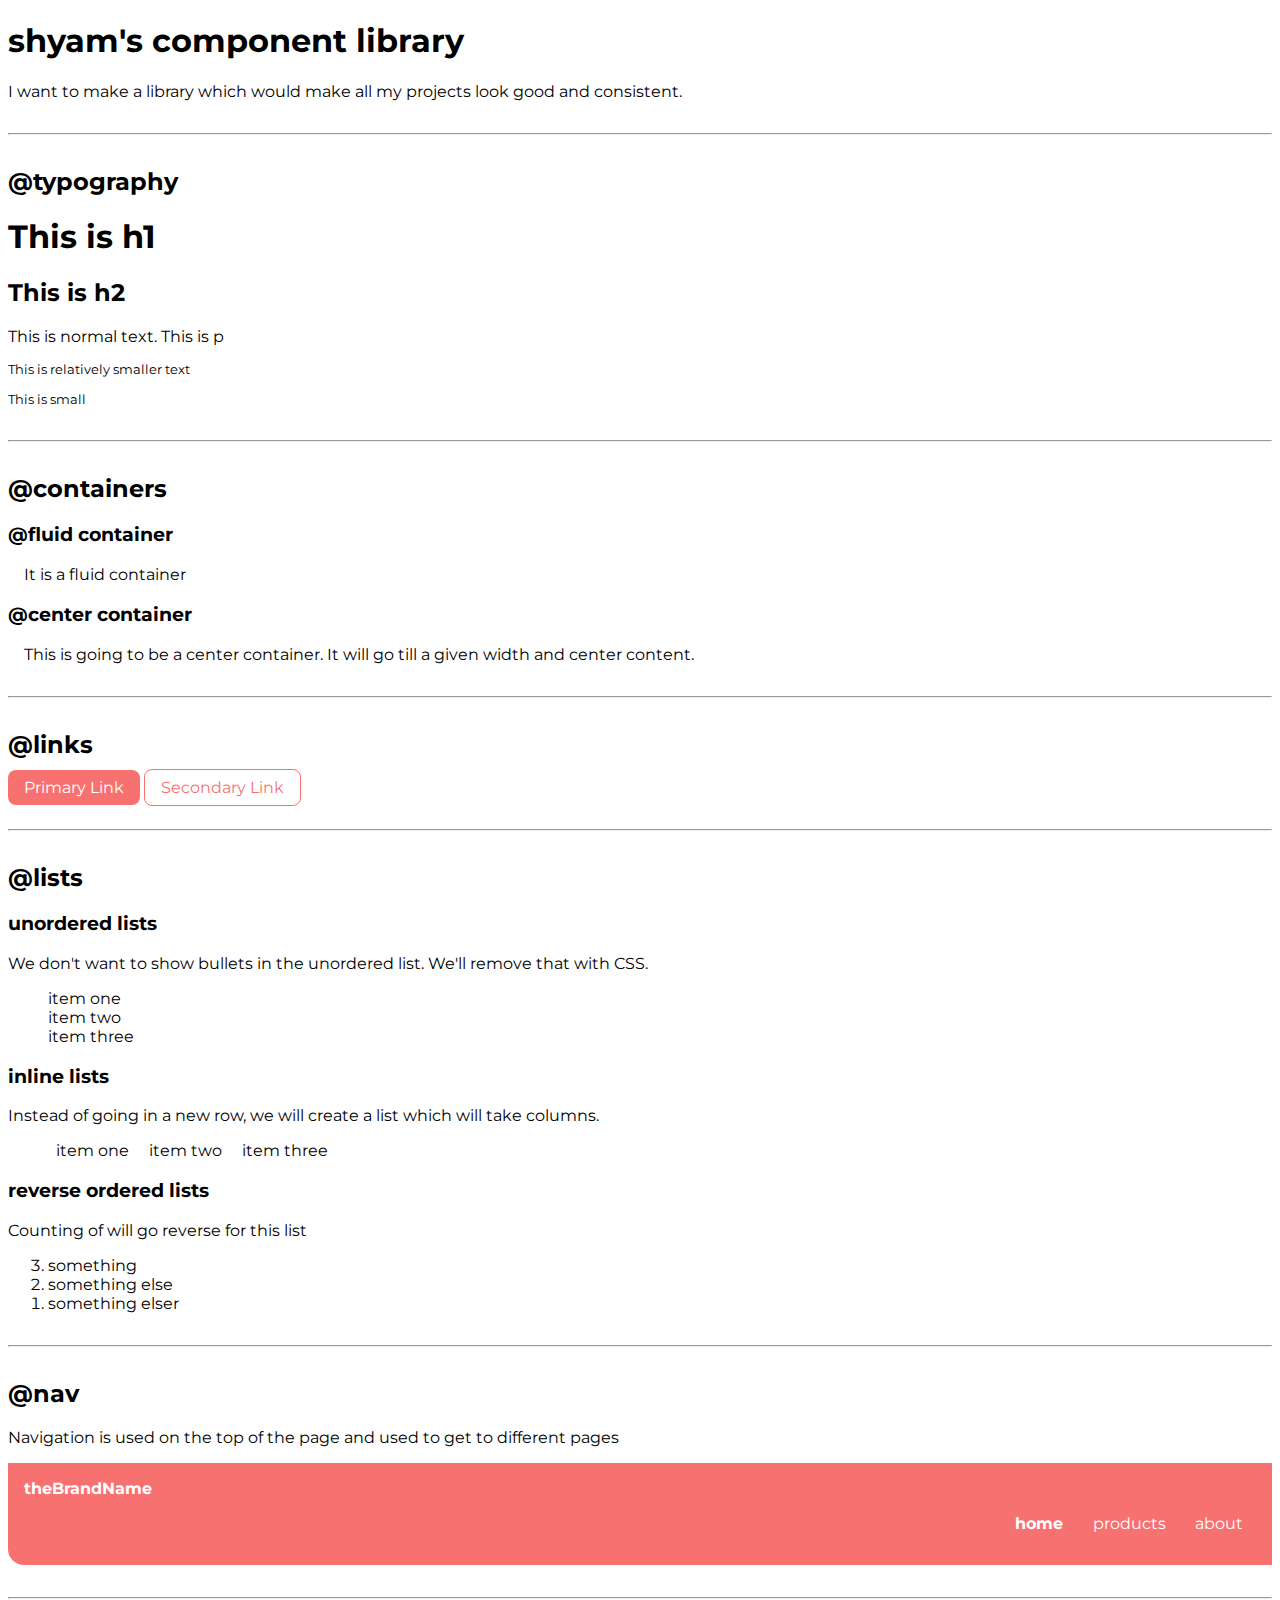
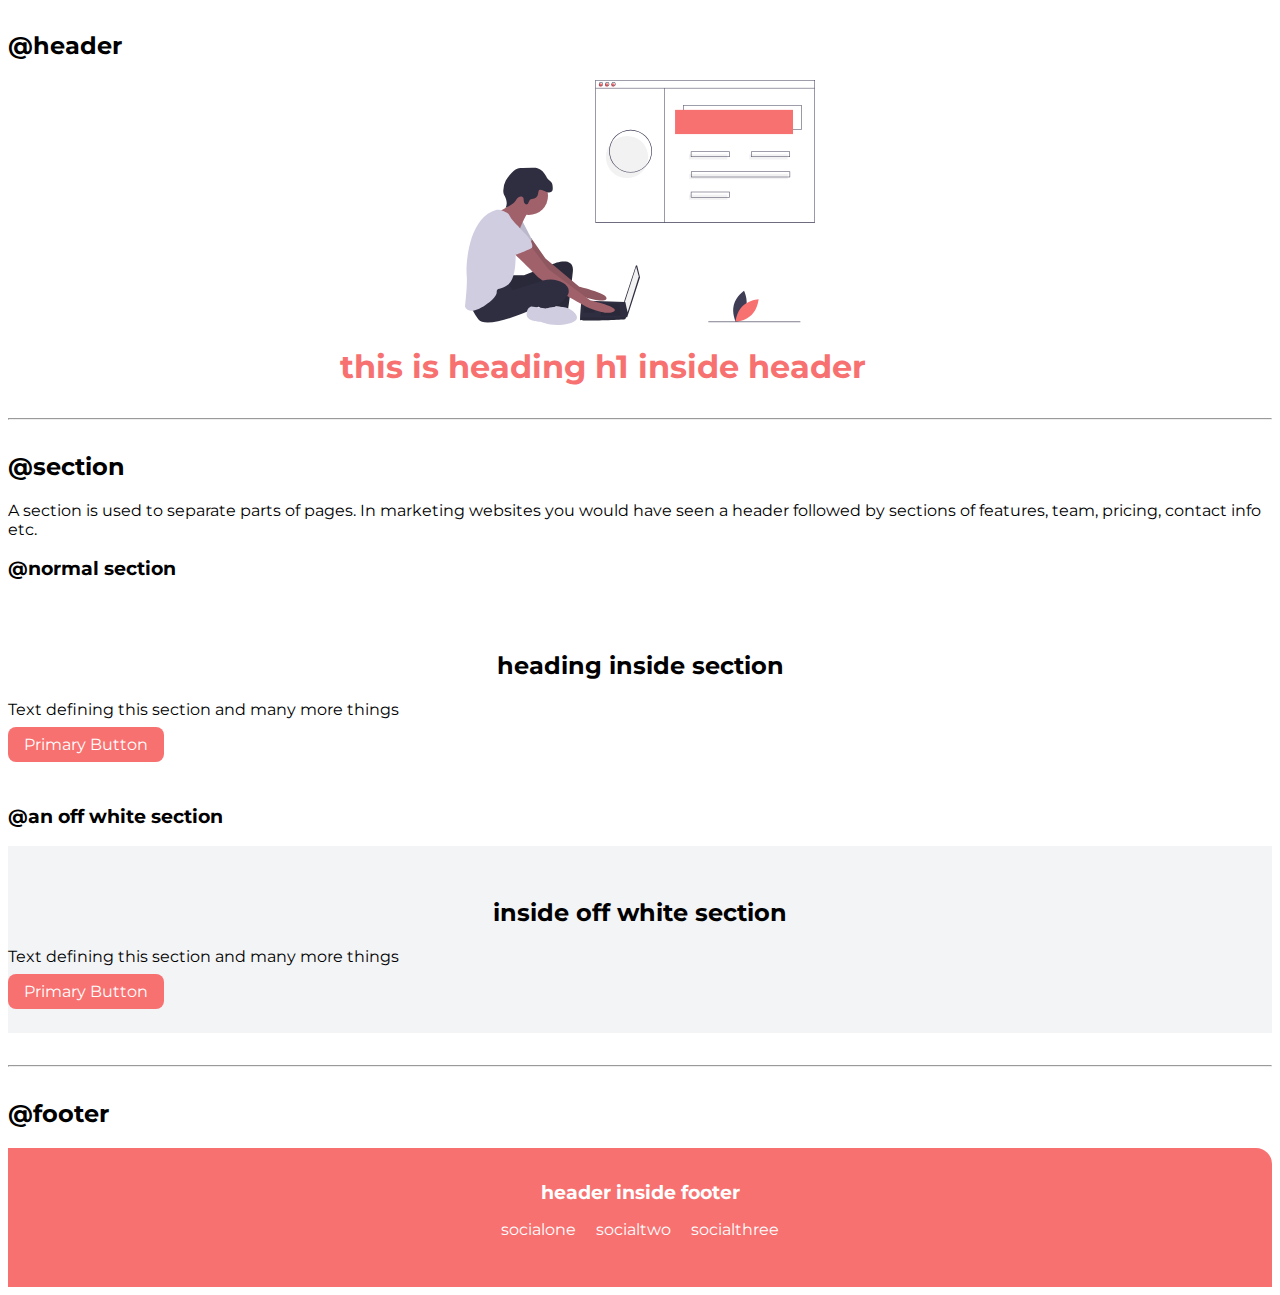
<file: index.html>
<!DOCTYPE html>
<html lang="en">

<head>
    <meta charset="UTF-8">
    <meta name="viewport" content="width=device-width, initial-scale=1.0">
    <title>Component Library</title>
    
    <link href="styles.css" rel="stylesheet" />
</head>

<body>
    <h1>shyam's component library</h1>
    <p>I want to make a library which would make all my projects look good and consistent.</p>

    <hr>

    <h2>@typography</h2>

    <h1>This is h1</h1>
    <h2>This is h2</h2>
    <p>This is normal text. This is p</p>
    <p class="text-sm">This is relatively smaller text</p>
    <small>This is small</small>

    <hr>
    <h2>@containers</h2>
    <h3>@fluid container</h3>
    <div class="container-fluid">It is a fluid container</div>
    
    <h3>@center container</h3>
    <dev class="container">This is going to be a center container. It will go till a given width and center content.</dev>

    <hr>
    <h2>@links</h2>
    
    <a  class="primary-link" href="/"> Primary Link</a>
    <a class="secondary-link" href="/"> Secondary Link</a>

    <hr>
    <h2>@lists</h2>

    <h3>unordered lists</h3>
    <p>We don't want to show bullets in the unordered list. We'll remove that with CSS.</p>

    <ul class="unordered">
        <li>item one</li>
        <li>item two</li>
        <li>item three</li>
    </ul>

    <h3>inline lists</h3>

    <p>Instead of going in a new row, we will create a list which will take columns.</p>

    <ul class="unordered list-inline">
        <li>item one</li>
        <li>item two</li>
        <li>item three</li>
    </ul>

    <h3>reverse ordered lists</h3>
    <p>Counting of will go reverse for this list</p>
    <ol reversed>
        <li>something</li>
        <li>something else</li>
        <li>something elser</li>
    </ol>

    <hr>

    <h2>@nav</h2>
    <p>Navigation is used on the top of the page and used to get to different pages</p>
    <nav class="navigation">
        <div class="container-fluid">
            <div class="brand">theBrandName</div>
            <ul>
                <li>
                    <a href="/" class="active">home</a>
                </li>
                <li>
                    <a href="/">products</a>
                </li>
                <li>
                    <a href="/">about</a>
                </li>
            </ul>
        </div>
    </nav>
    <hr>


    <h2> @header </h2>

    <header class="container hero">
        <img src="/image/hero.svg"/>
        <h1> this is heading h1 inside header</h1>
    </header>

    <hr />

    <h2> @section</h2>

    <p> A section is used to separate parts of pages. In marketing websites you would have seen a header followed by sections of features, team, pricing, contact info etc.</p>
    <h3>@normal section</h3>
    <section class="section">
        <h2> heading inside section</h2>
        <p>Text defining this section and many more things</p>
        <a href="" class="primary-link"> Primary Button</a>
    </section>

    <h3>@an off white section</h3>
    <section class="section ow">
        <h2> inside off white section</h2>
        <p>Text defining this section and many more things</p>
        <a href="/" class="primary-link"> Primary Button</a>
    </section>

    <hr>

    
    <h2>@footer</h2>
    <footer class="footer container-fluid">
        <div class="container">
            <div class="heading">header inside footer</div>
            <ul class="unordered list-inline">
                <li>socialone</li>
                <li>socialtwo</li>
                <li>socialthree</li>
            </ul>
        </div>
    </footer>
</body>
</html>
</file>
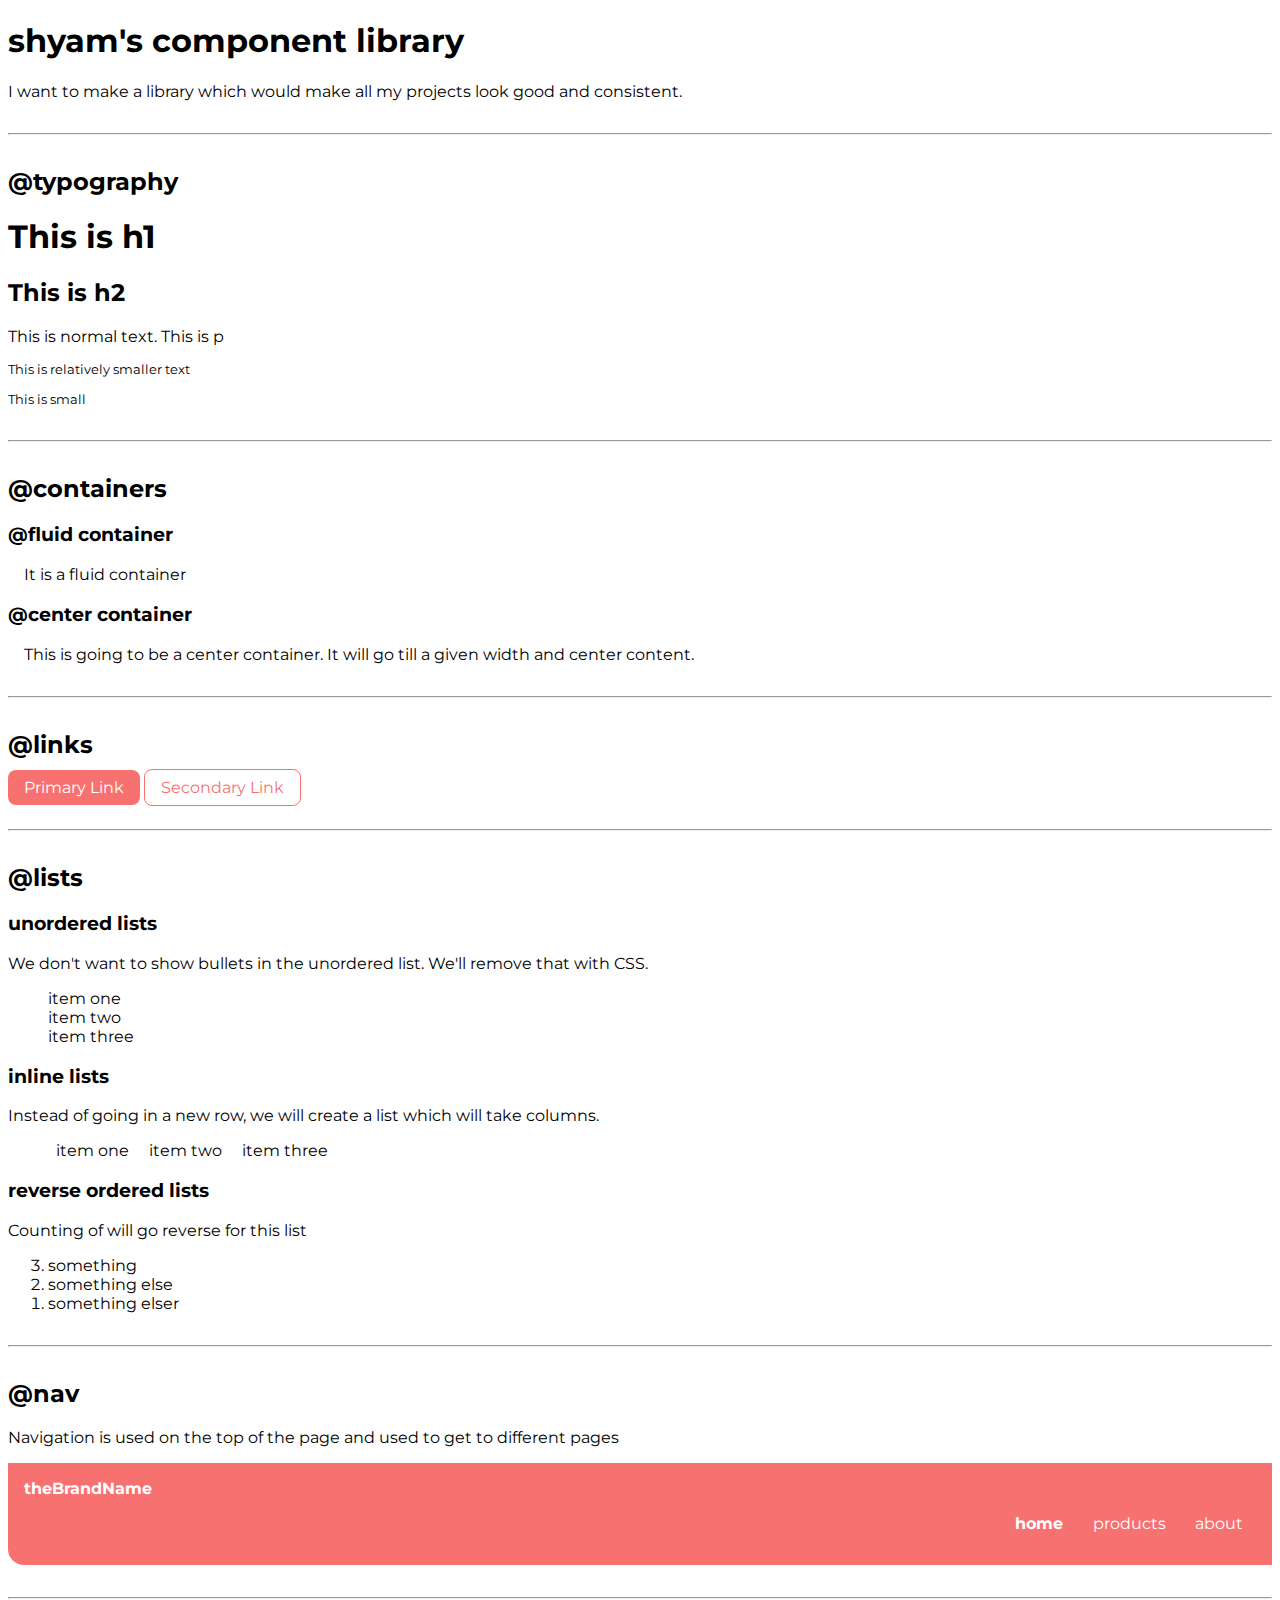
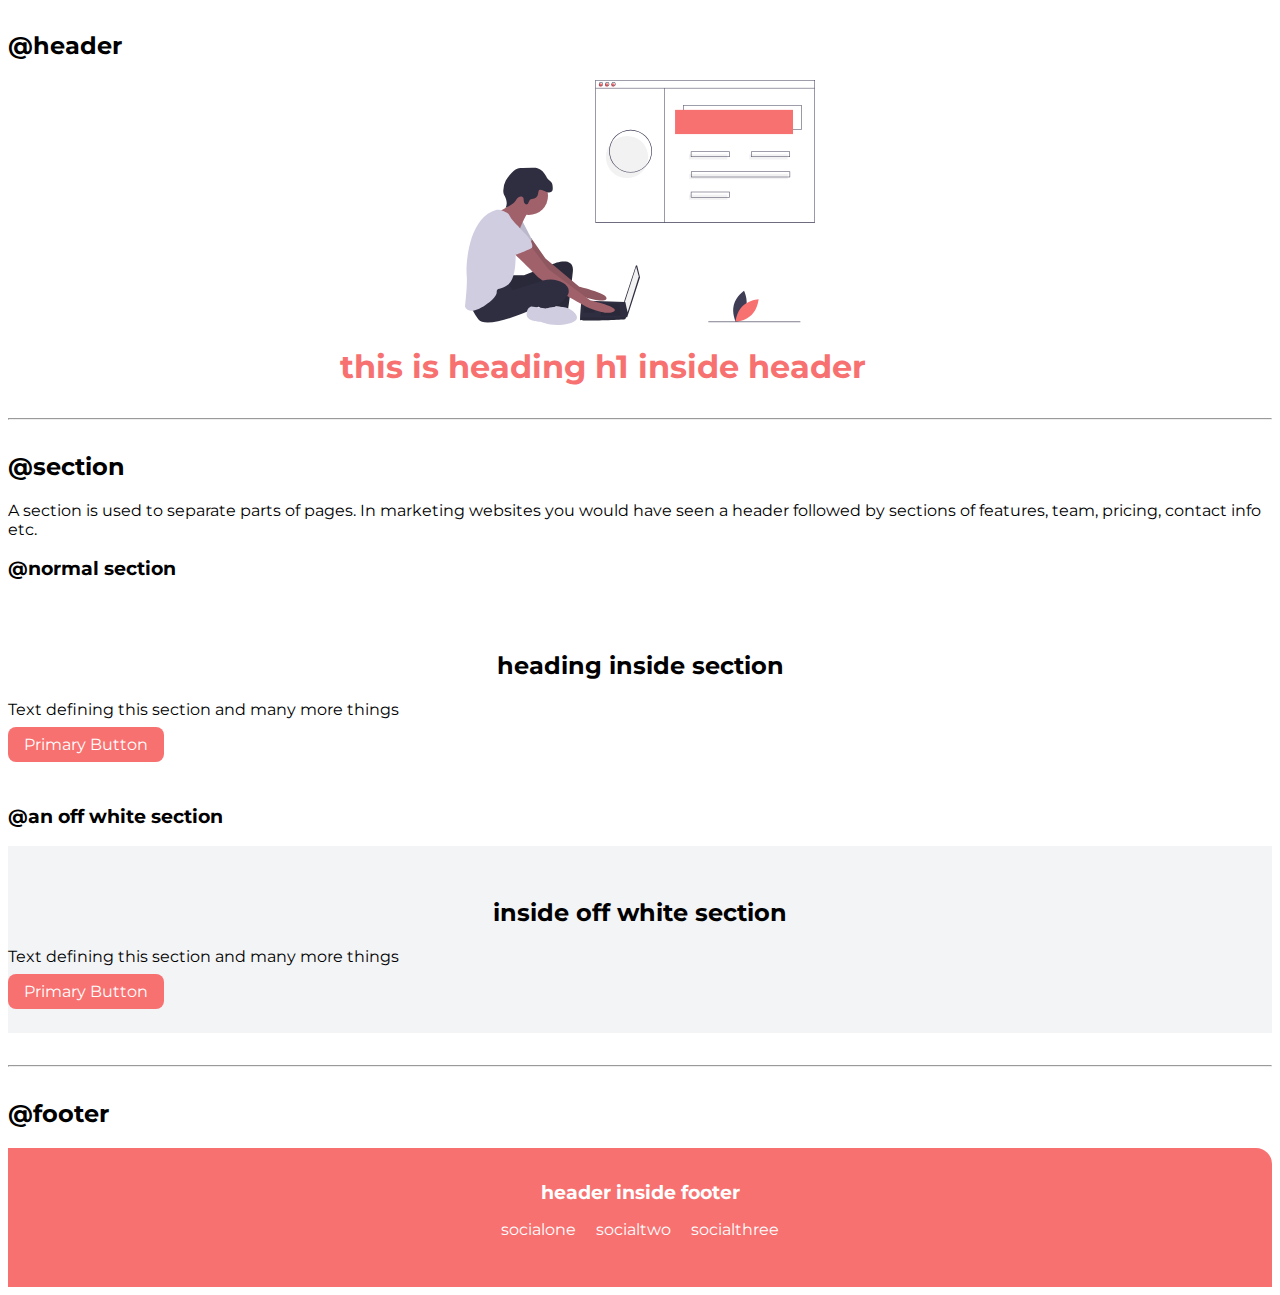
<file: lib/component.html>
<!DOCTYPE html>
<html lang="en">

<head>
    <meta charset="UTF-8">
    <meta name="viewport" content="width=device-width, initial-scale=1.0">
    <title>Component Library</title>
    
    <link href="/styles.css" rel="stylesheet" />
</head>

<body>
    <h1>shyam's component library</h1>
    <p>I want to make a library which would make all my projects look good and consistent.</p>

    <hr>

    <h2>@typography</h2>

    <h1>This is h1</h1>
    <h2>This is h2</h2>
    <p>This is normal text. This is p</p>
    <p class="text-sm">This is relatively smaller text</p>
    <small>This is small</small>

    <hr>
    <h2>@containers</h2>
    <h3>@fluid container</h3>
    <div class="container-fluid">It is a fluid container</div>
    
    <h3>@center container</h3>
    <dev class="container">This is going to be a center container. It will go till a given width and center content.</dev>

    <hr>
    <h2>@links</h2>
    
    <a  class="primary-link" href="/"> Primary Link</a>
    <a class="secondary-link" href="/"> Secondary Link</a>

    <hr>
    <h2>@lists</h2>

    <h3>unordered lists</h3>
    <p>We don't want to show bullets in the unordered list. We'll remove that with CSS.</p>

    <ul class="unordered">
        <li>item one</li>
        <li>item two</li>
        <li>item three</li>
    </ul>

    <h3>inline lists</h3>

    <p>Instead of going in a new row, we will create a list which will take columns.</p>

    <ul class="unordered list-inline">
        <li>item one</li>
        <li>item two</li>
        <li>item three</li>
    </ul>

    <h3>reverse ordered lists</h3>
    <p>Counting of will go reverse for this list</p>
    <ol reversed>
        <li>something</li>
        <li>something else</li>
        <li>something elser</li>
    </ol>

    <hr>

    <h2>@nav</h2>
    <p>Navigation is used on the top of the page and used to get to different pages</p>
    <nav class="navigation">
        <div class="container-fluid">
            <div class="brand">theBrandName</div>
            <ul>
                <li>
                    <a href="/" class="active">home</a>
                </li>
                <li>
                    <a href="/">products</a>
                </li>
                <li>
                    <a href="/">about</a>
                </li>
            </ul>
        </div>
    </nav>
    <hr>


    <h2> @header </h2>

    <header class="container hero">
        <img src="/image/hero.svg"/>
        <h1> this is heading h1 inside header</h1>
    </header>

    <hr />

    <h2> @section</h2>

    <p> A section is used to separate parts of pages. In marketing websites you would have seen a header followed by sections of features, team, pricing, contact info etc.</p>
    <h3>@normal section</h3>
    <section class="section">
        <h2> heading inside section</h2>
        <p>Text defining this section and many more things</p>
        <a href="" class="primary-link"> Primary Button</a>
    </section>

    <h3>@an off white section</h3>
    <section class="section ow">
        <h2> inside off white section</h2>
        <p>Text defining this section and many more things</p>
        <a href="/" class="primary-link"> Primary Button</a>
    </section>

    <hr>

    
    <h2>@footer</h2>
    <footer class="footer container-fluid">
        <div class="container">
            <div class="heading">header inside footer</div>
            <ul class="unordered list-inline">
                <li>socialone</li>
                <li>socialtwo</li>
                <li>socialthree</li>
            </ul>
        </div>
    </footer>
</body>
</html>
</file>
<file: styles.css>
@import url('https://fonts.googleapis.com/css2?family=Montserrat:wght@400;700&display=swap');

:root{
    --primary:#F87171;
    --gray:#F3F4F6;
    --dark-gray:#6B7280;
}

body{
    font-family: "Montserrat", sans-serif;
    /* margin: 0px; */
}

hr {
    margin: 2rem 0;
}

.text-sm {
    font-size: 0.8rem;
}

/** containers **/
.container-fluid {
    padding-left: 1rem;
    padding-right: 1rem;
}

.container {
    margin: auto;
    padding-left: 1rem;
    padding-right: 1rem;
    max-width: 600px;
}

/** links **/
.primary-link {
    text-decoration: none;
    color:white;
    background-color: var(--primary);
    width: max-content;
    min-width: 140px;
    border-radius: 0.5rem;
    padding: 0.5rem 1rem 0.5rem 1rem;
}

.secondary-link {
    text-decoration: none;
    color: var(--primary);
    border: 1px solid var(--primary);
    width: max-content;
    min-width: 140px;
    border-radius: 0.5rem;
    padding: 0.5rem 1rem 0.5rem 1rem;
}

/** nav **/
.navigation{
    background-color: var(--primary);
    padding: 1rem 0rem;
    color: white;
    border-bottom-left-radius:1rem;
}

.navigation .brand {
    font-weight: bold;
}

.navigation ul {
    list-style: none;
    text-align: right;
}

.navigation li {
    display: inline-block;
    padding: 0rem 0.8rem;
}

.navigation a{
    text-decoration: none;
    color: white;
}

.navigation .active {
    font-weight: bold;
}

/** header **/

.hero {
    color: var(--primary);
    display: block;
}

.hero img{
    max-width: 350px;
    margin: auto;
    display: block;
}


/** section **/

.section {
    padding: 2rem 0rem;
}

.section h2 {
    text-align: center;
}

.ow {
    background-color: var(--gray);
}


/** lists **/

.unordered {
    list-style: none;
}

.list-inline li {
    display: inline;
    padding: 0rem 0.5rem;
}


/** footer **/
.footer {
    background-color: var(--primary);
    color: white;
    padding: 2rem 0rem;
    border-top-right-radius: 1rem;
    text-align: center;
}
.footer .heading {
    font-weight: bold;
    font-size: larger;
  
}

.footer ul {
    padding-inline-start: 0px;
}
</file>
